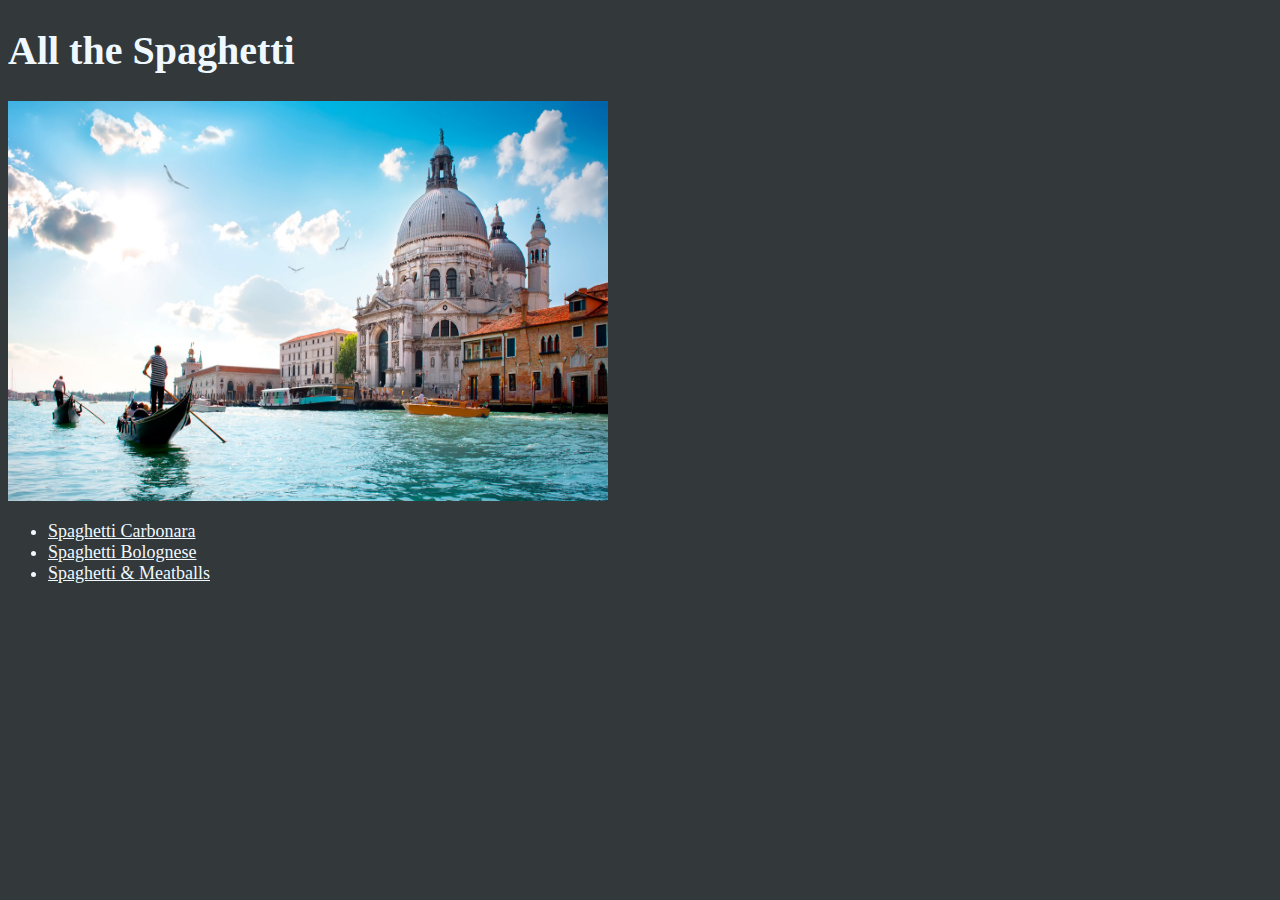
<file: index.html>
<!DOCTYPE html>
<html lang = "en">
    <head>
        <meta charset = "utf-8">
        <title>Ryan's Recipes</title>    
        <link rel= "stylesheet" href="./styles.css">
    </head>

    <body>
        <h1>All the Spaghetti</h1>
        <img class= "pics" src=".//images/italy.jpg" alt="An Italian Gondola on a gorgeous river." >

    <ul>    
        <li><a href="recipes/carbonara.html">Spaghetti Carbonara</a></li>
        <li><a href="recipes/bolognese.html">Spaghetti Bolognese</a></li>
        <li><a href="recipes/meatballs.html">Spaghetti & Meatballs</a></li>

    </ul>  
    </body>









</html>
</file>
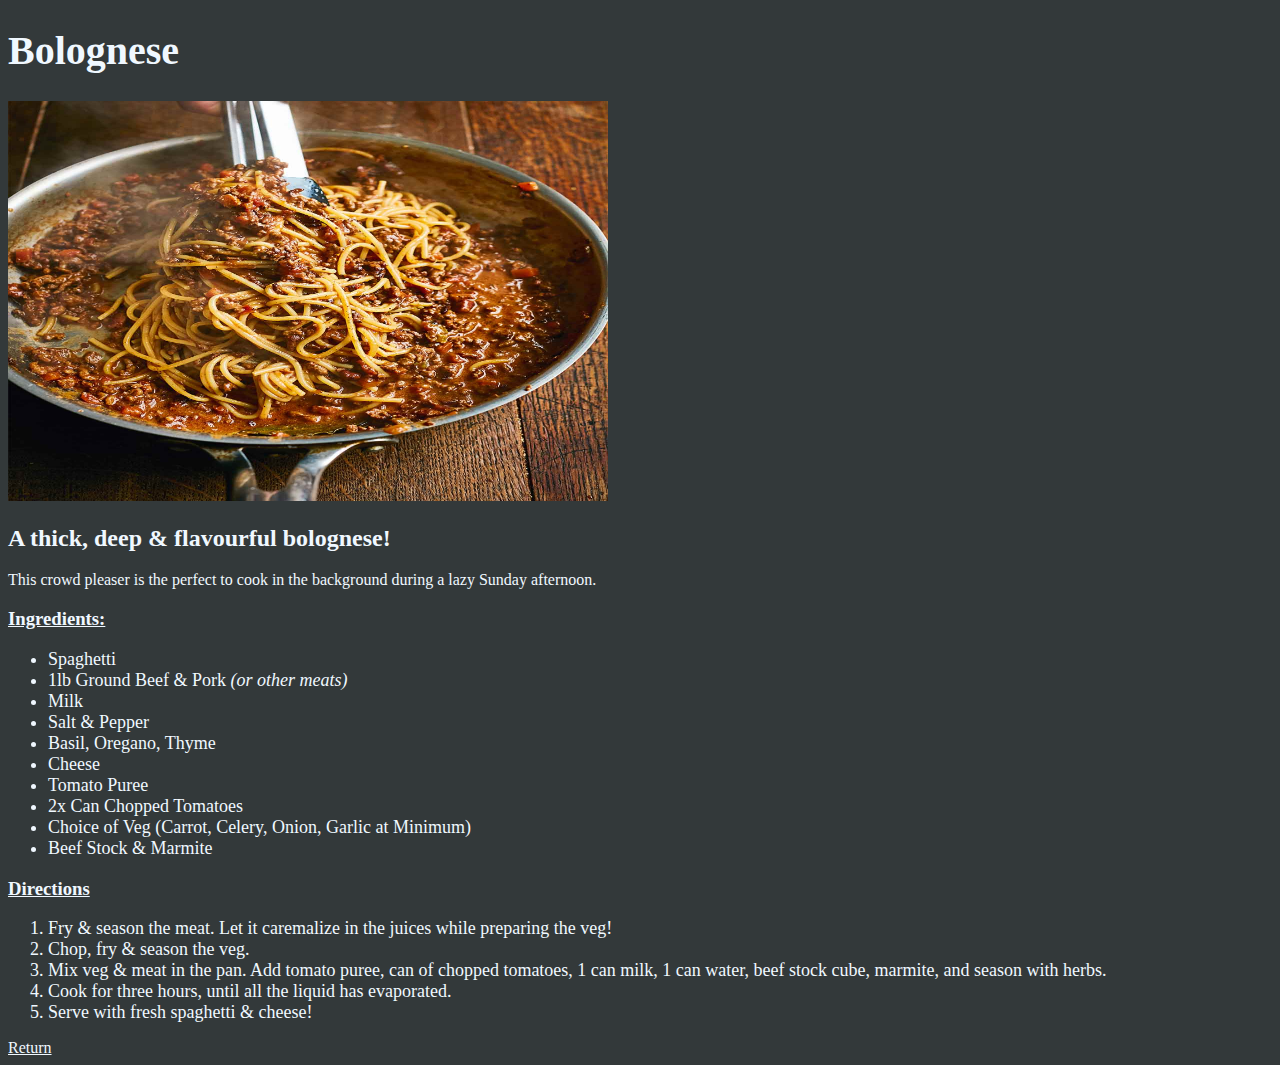
<file: recipes/bolognese.html>
<!DOCTYPE html>
<html lang = "en">
    <head>
        <meta charset = "utf-8">
        <title>Bolognese</title>  
        <link rel= "stylesheet" href="../styles.css">   
    </head>

    <body>
        <h1>Bolognese</h1>

        <img class= "pics" src="../images/bolog.jpg" alt="An image of a rich, tomato heavy meat dish.">

        <h2>A thick, deep & flavourful bolognese!</h2>
            <p>This crowd pleaser is the perfect to cook in the background during a lazy Sunday afternoon.</p>

        <div class = "ingredients">
        <h3><u>Ingredients:</u></h3>
            <ul>
                <li>Spaghetti</li>
                <li>1lb Ground Beef & Pork <em>(or other meats)</em></li>
                <li>Milk</li>
                <li>Salt & Pepper</li>
                <li>Basil, Oregano, Thyme</li>
                <li>Cheese</li>
                <li>Tomato Puree</em></li>
                <li>2x Can Chopped Tomatoes</li>
                <li>Choice of Veg (Carrot, Celery, Onion, Garlic at Minimum)</li>
                <li>Beef Stock & Marmite</li>
            </ul>
        </div>

        <div class = "directions"></div>
        <h3><u>Directions</u></h3>        
            <ol>
                <li>Fry & season the meat. Let it caremalize in the juices while preparing the veg!</li>
                <li>Chop, fry & season the veg.</li>
                <li>Mix veg & meat in the pan. Add tomato puree, can of chopped tomatoes, 1 can milk, 1 can water, beef stock cube, marmite, and season with herbs.</li>
                <li>Cook for three hours, until all the liquid has evaporated.</li>
                <li>Serve with fresh spaghetti & cheese!</li>
            </ol>
        </div>

            <a href="../index.html">Return</a>

    </body>









</html>
</file>
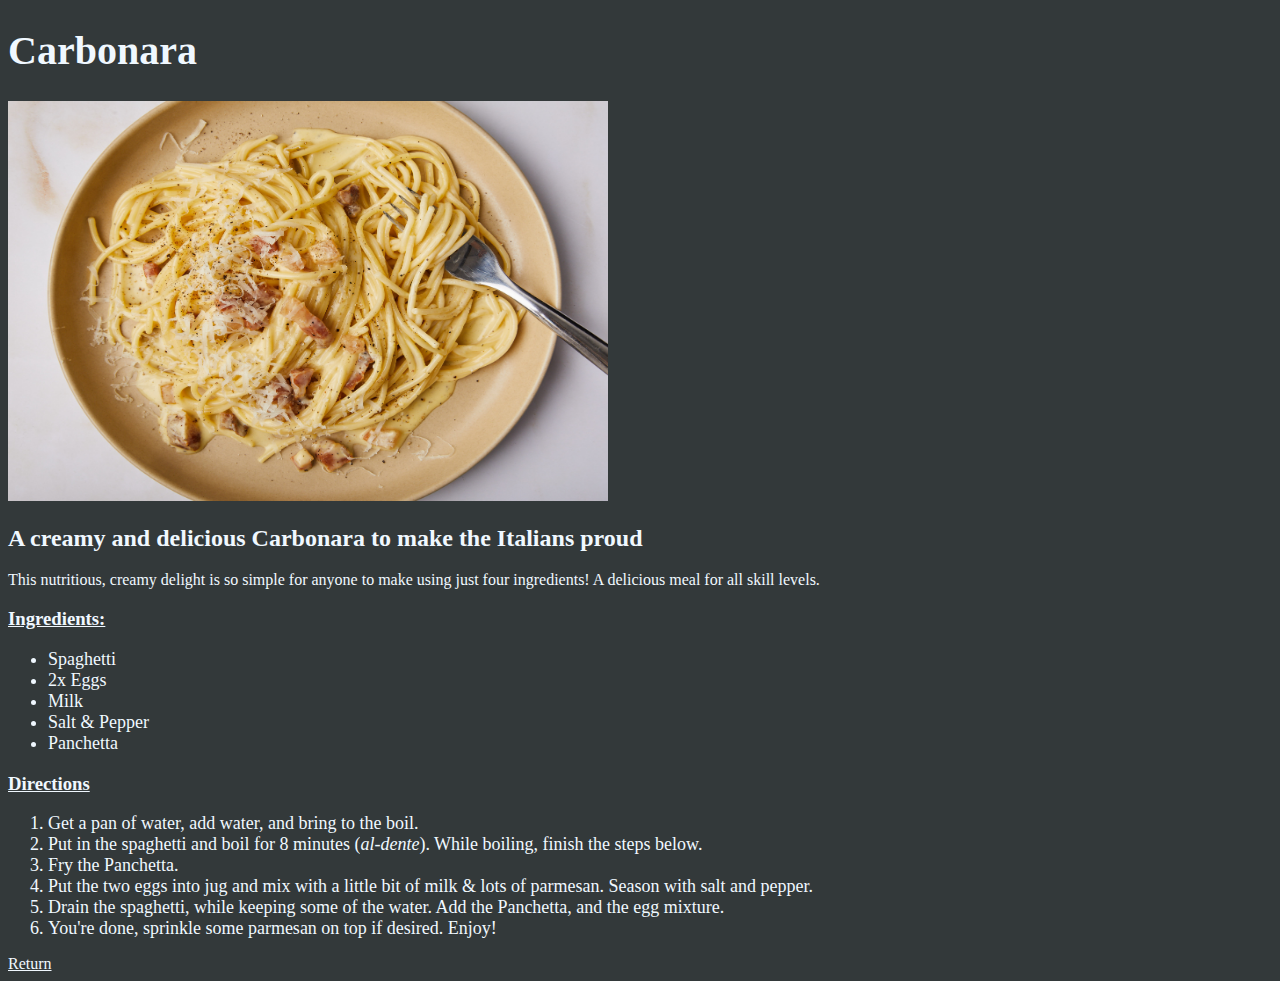
<file: recipes/carbonara.html>
<!DOCTYPE html>
<html lang = "en">
    <head>
        <meta charset = "utf-8">
        <title>Carbonara</title>  
        <link rel= "stylesheet" href="../styles.css">  
    </head>

    <body>
        <h1>Carbonara</h1>

        <img class= "pics" src="../images/carb.jpg" alt="An image of a creamy Carbonara with spaghetti.">

        <h2>A creamy and delicious Carbonara to make the Italians proud</h2>
            <p>This nutritious, creamy delight is so simple for anyone to make using just four ingredients! A delicious meal for all skill levels.</p>

        <div class = "ingredients">
        <h3><u>Ingredients:</u></h3>
            <ul>
                <li>Spaghetti</li>
                <li>2x Eggs</li>
                <li>Milk</li>
                <li>Salt & Pepper</li>
                <li>Panchetta</li>
            </ul>
        </div>

        <div class = "directions">
        <h3><u>Directions</u></h3>        
            <ol>
                <li>Get a pan of water, add water, and bring to the boil.</li>
                <li>Put in the spaghetti and boil for 8 minutes (<em>al-dente</em>). While boiling, finish the steps below.</li>
                <li>Fry the Panchetta.</li>
                <li>Put the two eggs into jug and mix with a little bit of milk & lots of parmesan. Season with salt and pepper.</li>
                <li>Drain the spaghetti, while keeping some of the water. Add the Panchetta, and the egg mixture.</li>
                <li>You're done, sprinkle some parmesan on top if desired. Enjoy!</li>
            </ol>
        </div>

            <a href="../index.html">Return</a>

    </body>









</html>
</file>
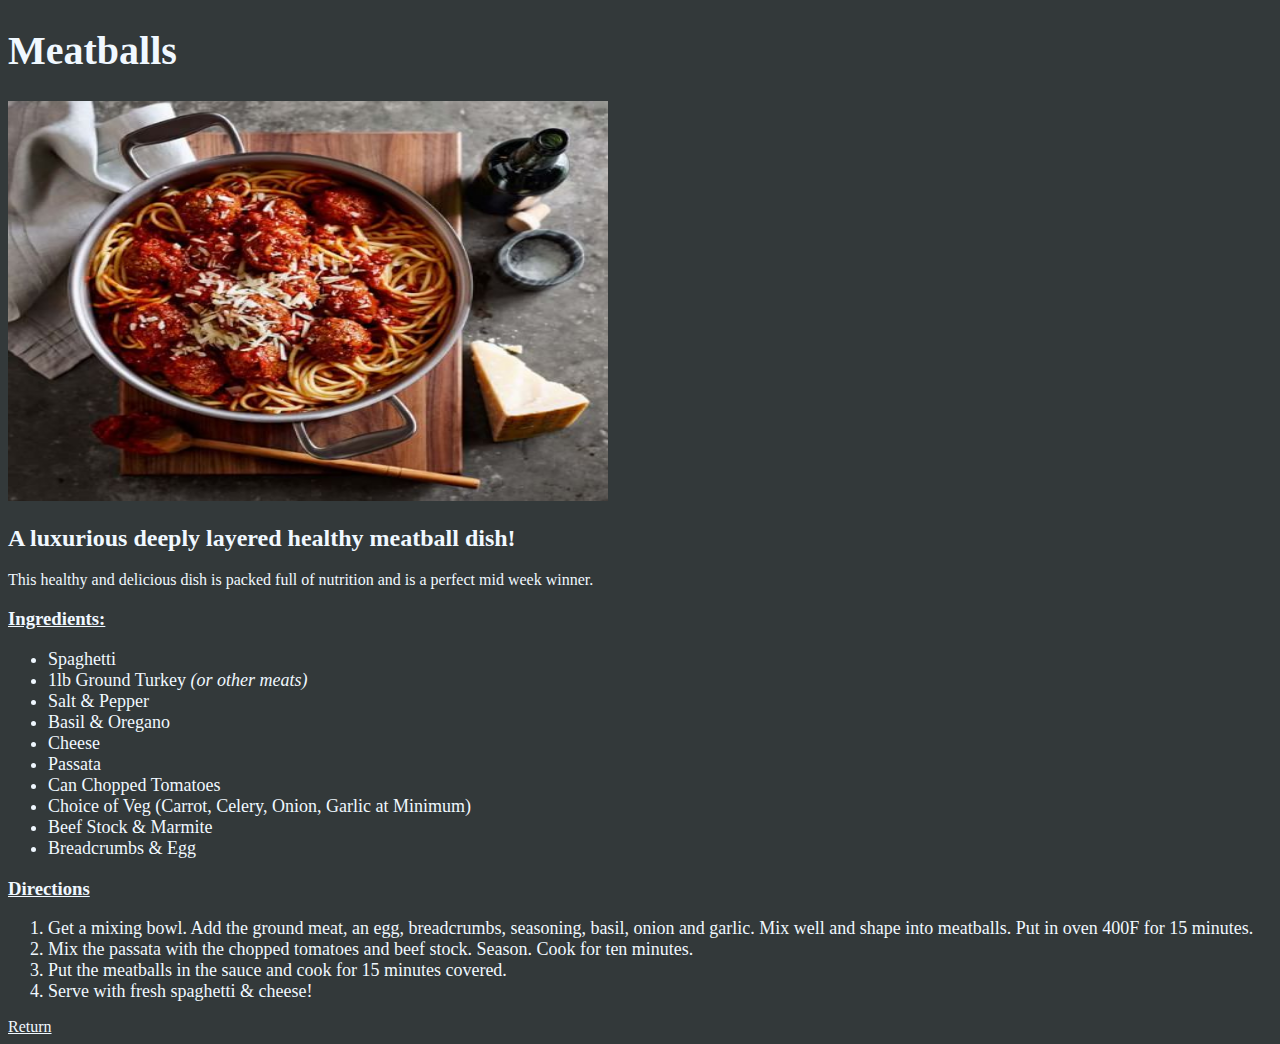
<file: recipes/meatballs.html>
<!DOCTYPE html>
<html lang = "en">
    <head>
        <meta charset = "utf-8">
        <title>Meatballs</title>    
        <link rel= "stylesheet" href="../styles.css"> 
    </head>

    <body>
        <h1>Meatballs</h1>

        <img class= "pics" src="../images/meatballs.jpg" alt="An image of a rich, tomato heavy meat dish.">

        <h2>A luxurious deeply layered healthy meatball dish!</h2>
            <p>This healthy and delicious dish is packed full of nutrition and is a perfect mid week winner.</p>

        <div class = "ingredients">
        <h3><u>Ingredients:</u></h3>
            <ul>
                <li>Spaghetti</li>
                <li>1lb Ground Turkey <em>(or other meats)</em></li>
                <li>Salt & Pepper</li>
                <li>Basil & Oregano</li>
                <li>Cheese</li>
                <li>Passata</em></li>
                <li>Can Chopped Tomatoes</li>
                <li>Choice of Veg (Carrot, Celery, Onion, Garlic at Minimum)</li>
                <li>Beef Stock & Marmite</li>
                <li>Breadcrumbs & Egg</li>
            </ul>
        </div>

        <div class = "directions">
        <h3><u>Directions</u></h3>        
            <ol>
                <li>Get a mixing bowl. Add the ground meat, an egg, breadcrumbs, seasoning, basil, onion and garlic. Mix well and shape into meatballs. Put in oven 400F for 15 minutes.</li>
                <li>Mix the passata with the chopped tomatoes and beef stock. Season. Cook for ten minutes.</li>
                <li>Put the meatballs in the sauce and cook for 15 minutes covered.</li>
                <li>Serve with fresh spaghetti & cheese!</li>
            </ol>
        </div>

            <a href="../index.html">Return</a>

    </body>









</html>
</file>
<file: styles.css>
* {
    font-family: garamond, "Brush Script MT", Georgia;
    text-align: left;
    background-color: rgb(51, 57, 58);
    color: aliceblue;
}


.pics {
    width: 600px;
    height: 400px;
}

h1 {
    font-weight: 900;
    font-size: 40px;
}

li {
    font-size: 18px;
}
</file>
